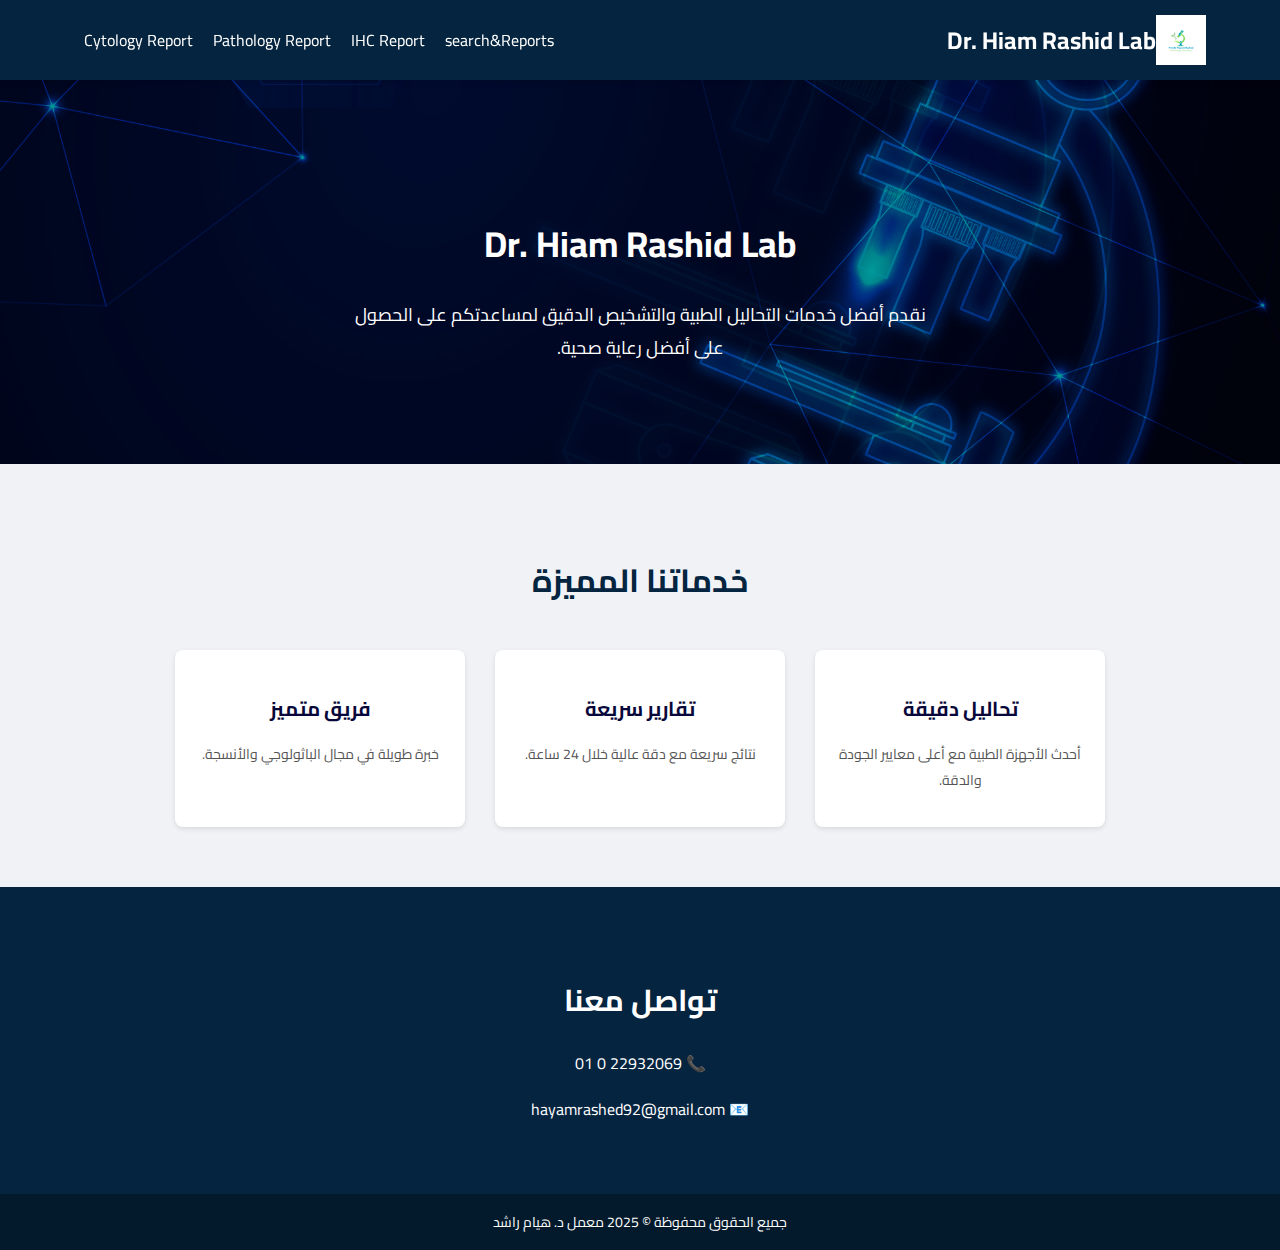
<file: index.html>
<!DOCTYPE html>
<html lang="ar" dir="rtl">
<head>
  <meta charset="UTF-8">
  <meta name="viewport" content="width=device-width, initial-scale=1">
  <title>المعمل الباثولوجي</title>
  <link href="https://fonts.googleapis.com/css2?family=Cairo:wght@400;700&display=swap" rel="stylesheet">
  <style>
    body {
      margin: 0;
      font-family: 'Cairo', sans-serif;
      background-color: #f0f2f5;
    }

    /* الهيدر */
    .site-header {
      background-color: #04243f;
      color: white;
      padding: 15px 0;
      position: sticky;
      top: 0;
      z-index: 1000;
      box-shadow: 0 2px 5px rgba(0, 0, 0, 0.1);
    }
    .container {
      width: 90%;
      margin: auto;
      display: flex;
      justify-content: space-between;
      align-items: center;
      position: relative;
    }
    .logo {
  display: flex;
  align-items: center;
}

.logo-img {
  width: 50px; /* حجم اللوجو */
  height: 50px;
  object-fit: contain;
  margin-right: 10px; /* مسافة بين الصورة والنص */
}

.logo h1 {
  margin: 0;
  font-size: 24px;
  font-weight: bold;
}

    .nav-links {
      display: flex;
    }
    .nav-links a {
      color: white;
      text-decoration: none;
      margin-left: 20px;
      font-size: 16px;
      transition: color 0.3s;
    }
    .nav-links a:hover {
      color: #4CAF50;
    }
    .menu-icon {
      display: none;
      font-size: 26px;
      cursor: pointer;
    }

    /* سكشن ترحيبي */
.hero {
  background-image: url('my-background.jpg');
  background-size: cover;
  background-position: center;
  background-repeat: no-repeat;
  color: white;
  text-align: center;
  padding: 100px 20px;
  position: relative;
  z-index: 1;
}

/* طبقة تغطية فوق الصورة */
.hero::after {
  content: "";
  position: absolute;
  top: 0;
  left: 0;
  width: 100%;
  height: 100%;
  background: rgba(0, 0, 0, 0.4); /* شفافية خفيفة جدا */
  z-index: -1;
}


    .hero h2 {
      font-size: 36px;
      margin-bottom: 20px;
    }
    .hero p {
      font-size: 18px;
      max-width: 600px;
      margin: auto;
    }

    /* المميزات */
    .features {
      padding: 60px 20px;
      text-align: center;
    }
    .features h2 {
      font-size: 32px;
      margin-bottom: 40px;
      color: #04243f;
    }
    .features-grid {
      display: flex;
      flex-wrap: wrap;
      gap: 30px;
      justify-content: center;
    }
    .feature {
      background: white;
      padding: 20px;
      border-radius: 8px;
      width: 250px;
      box-shadow: 0 2px 5px rgba(0,0,0,0.1);
    }
    .feature h3 {
      font-size: 20px;
      margin-bottom: 10px;
      color: #08073a;
    }
    .feature p {
      font-size: 14px;
      color: #555;
    }

    /* تواصل معنا */
    .contact {
      background-color: #04243f;
      color: white;
      padding: 60px 20px;
      text-align: center;
    }
    .contact h2 {
      font-size: 30px;
      margin-bottom: 20px;
    }
    .contact p {
      font-size: 16px;
      margin-bottom: 10px;
    }

    /* الفوتر */
    footer {
      background: #031a2d;
      color: white;
      text-align: center;
      padding: 15px 10px;
      font-size: 14px;
    }

    /* موبايل */
    @media (max-width: 768px) {
      .nav-links {
        display: none;
        flex-direction: column;
        background-color: #04243f;
        position: absolute;
        top: 60px;
        right: 0;
        width: 200px;
        border-radius: 0 0 10px 10px;
      }
      .nav-links a {
        padding: 10px;
        margin: 0;
        border-bottom: 1px solid #4CAF50;
      }
      .menu-icon {
        display: block;
      }
    }
  </style>
</head>

<body>

<header class="site-header">
  <div class="container">
    <div class="logo">
      <img src="logo.jfif" alt="Logo" class="logo-img">
      <h1>Dr. Hiam Rashid Lab</h1>
    </div>

    <nav class="nav-links" id="navLinks">
        <a href="search.html">search&Reports</a>
        <a href="IHC Report.html">IHC Report</a>
        <a href="Pathology Report.html">Pathology Report</a>
        <a href="Cytology Report.html">Cytology Report</a>
    </nav>

    <div class="menu-icon" onclick="toggleMenu()">☰</div>
  </div>

  <script>
    function toggleMenu() {
      var nav = document.getElementById('navLinks');
      if (nav.style.display === "flex") {
        nav.style.display = "none";
      } else {
        nav.style.display = "flex";
      }
    }
  </script>
</header>

<section class="hero">
  <h2>Dr. Hiam Rashid Lab</h2>
  <p>نقدم أفضل خدمات التحاليل الطبية والتشخيص الدقيق لمساعدتكم على الحصول على أفضل رعاية صحية.</p>
</section>

<section class="features">
  <h2>خدماتنا المميزة</h2>
  <div class="features-grid">
    <div class="feature">
      <h3>تحاليل دقيقة</h3>
      <p>أحدث الأجهزة الطبية مع أعلى معايير الجودة والدقة.</p>
    </div>
    <div class="feature">
      <h3>تقارير سريعة</h3>
      <p>نتائج سريعة مع دقة عالية خلال 24 ساعة.</p>
    </div>
    <div class="feature">
      <h3>فريق متميز</h3>
      <p>خبرة طويلة في مجال الباثولوجي والأنسجة.</p>
    </div>
  </div>
</section>

<section class="contact">
  <h2>تواصل معنا</h2>
  <p>📞  22932069  0 01</p>
  <p>📧 hayamrashed92@gmail.com</p>
</section>

<footer>
  جميع الحقوق محفوظة © 2025 معمل د. هيام راشد
</footer>

</body>
</html>
</file>
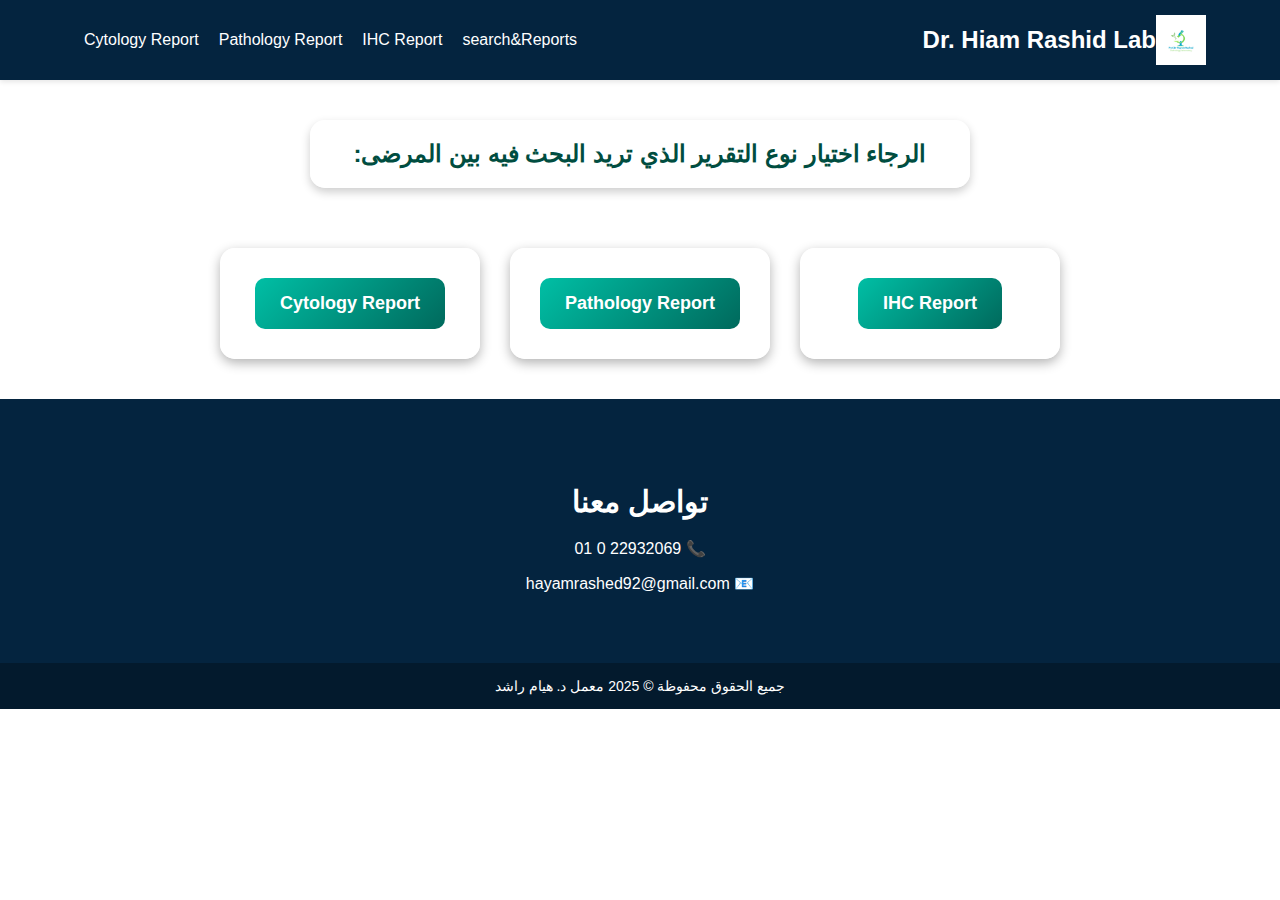
<file: search.html>
<!DOCTYPE html>
<html lang="ar">
<head>
  <meta charset="UTF-8">
  <title>البحث عن التقارير</title>
  <style>
    body {
      font-family: 'Cairo', sans-serif;
      margin: 0;
      padding: 0;
      min-height: 100vh;
      background-image: url('https://images.unsplash.com/photo-1579154204601-01588a002ec7?ixlib=rb-4.0.3&auto=format&fit=crop&w=1950&q=80');
      background-size: cover;
      background-position: center;
      background-attachment: fixed;
      display: flex;
      flex-direction: column;
      direction: rtl;
    }

    /* الهيدر */
    .site-header {
      background-color: #04243f;
      color: white;
      padding: 15px 0;
      position: sticky;
      top: 0;
      z-index: 1000;
      box-shadow: 0 2px 5px rgba(0, 0, 0, 0.1);
    }
    .container {
      width: 90%;
      margin: auto;
      display: flex;
      justify-content: space-between;
      align-items: center;
      position: relative;
    }
    .logo {
  display: flex;
  align-items: center;
}

.logo-img {
  width: 50px; /* حجم اللوجو */
  height: 50px;
  object-fit: contain;
  margin-right: 10px; /* مسافة بين الصورة والنص */
}

.logo h1 {
  margin: 0;
  font-size: 24px;
  font-weight: bold;
}

    .nav-links {
      display: flex;
    }
    .nav-links a {
      color: white;
      text-decoration: none;
      margin-left: 20px;
      font-size: 16px;
      transition: color 0.3s;
    }
    .nav-links a:hover {
      color: #4CAF50;
    }
    .menu-icon {
      display: none;
      font-size: 26px;
      cursor: pointer;
    }

    .description {
      background-color: rgba(255, 255, 255, 0.8);
      margin: 40px auto 20px;
      padding: 20px 30px;
      border-radius: 15px;
      box-shadow: 0 4px 10px rgba(0,0,0,0.2);
      text-align: center;
      font-size: 24px;
      font-weight: bold;
      color: #004d40;
      width: 80%;
      max-width: 600px;
    }

    .cards-container {
      display: flex;
      justify-content: center;
      gap: 30px;
      margin: 40px 20px;
      flex-wrap: wrap;
    }

    .card {
      background: rgba(255, 255, 255, 0.9);
      padding: 30px 20px;
      border-radius: 15px;
      width: 220px;
      text-align: center;
      box-shadow: 0 4px 12px rgba(0,0,0,0.3);
      transition: transform 0.3s, box-shadow 0.3s;
      cursor: pointer;
      text-decoration: none;
    }

    .card:hover {
      transform: translateY(-10px);
      box-shadow: 0 8px 20px rgba(0,0,0,0.5);
    }

    .card button {
      background: linear-gradient(135deg, #00bfa5, #00695c);
      border: none;
      padding: 15px 25px;
      color: white;
      font-size: 18px;
      font-weight: bold;
      border-radius: 10px;
      cursor: pointer;
      transition: background 0.3s;
    }

    .card button:hover {
      background: linear-gradient(135deg, #00897b, #004d40);
    }

    /* تواصل معنا */
    .contact {
      background-color: #04243f;
      color: white;
      padding: 60px 20px;
      text-align: center;
    }
    .contact h2 {
      font-size: 30px;
      margin-bottom: 20px;
    }
    .contact p {
      font-size: 16px;
      margin-bottom: 10px;
    }

    /* الفوتر */
    footer {
      background: #031a2d;
      color: white;
      text-align: center;
      padding: 15px 10px;
      font-size: 14px;
    }
  </style>
</head>

<body>

    <header class="site-header">
        <div class="container">
          <div class="logo">
            <img src="logo.jfif" alt="Logo" class="logo-img">
            <h1>Dr. Hiam Rashid Lab</h1>
          </div>
      
          <nav class="nav-links" id="navLinks">
              <a href="search2.html">search&Reports</a>
              <a href="IHC Report.html">IHC Report</a>
              <a href="Pathology Report.html">Pathology Report</a>
              <a href="Cytology Report.html">Cytology Report</a>
          </nav>
      
          <div class="menu-icon" onclick="toggleMenu()">☰</div>
        </div>
      
        <script>
          function toggleMenu() {
            var nav = document.getElementById('navLinks');
            if (nav.style.display === "flex") {
              nav.style.display = "none";
            } else {
              nav.style.display = "flex";
            }
          }
        </script>
      </header>

<div class="description">
  الرجاء اختيار نوع التقرير الذي تريد البحث فيه بين المرضى:
</div>

<div class="cards-container">
  <a href="search1.html" class="card">
    <button> IHC Report</button>
  </a>
  <a href="search2.html" class="card">
    <button> Pathology Report</button>
  </a>
  <a href="search3.html" class="card">
    <button>Cytology Report</button>
  </a>
</div>

<section class="contact">
    <h2>تواصل معنا</h2>
    <p>📞  22932069  0 01</p>
    <p>📧 hayamrashed92@gmail.com</p>
  </section>
  
  <footer>
    جميع الحقوق محفوظة © 2025 معمل د. هيام راشد
  </footer>

</body>
</html>
</file>
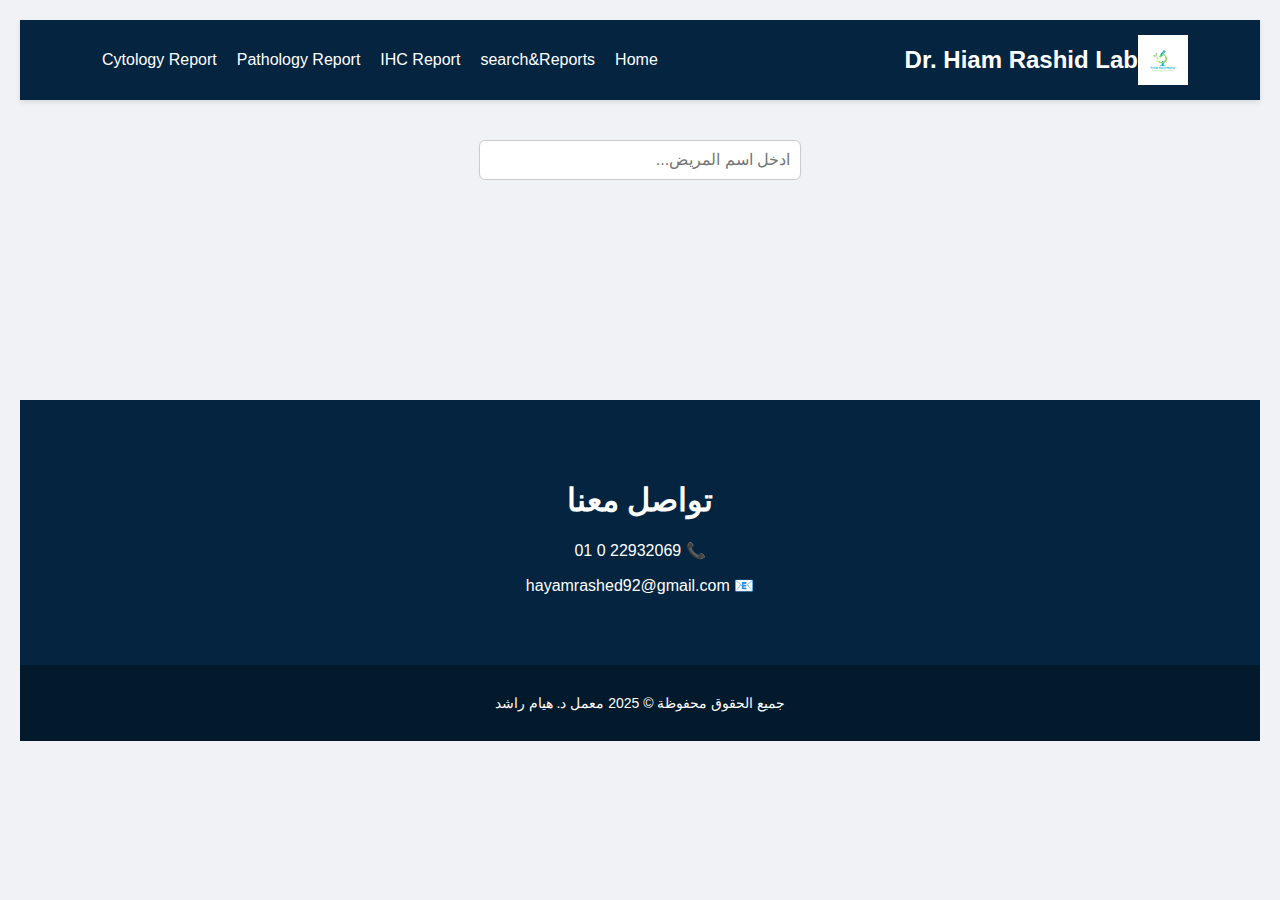
<file: search1.html>
<!DOCTYPE html>
<html lang="ar" dir="rtl">
<head>
  <meta charset="UTF-8">
  <title>عرض قائمة مرضى الكيمياء النسيجية المناعية</title>
  <style>
    body {
      font-family: 'Cairo', sans-serif;
      background: #f0f2f5;
      margin: 0;
      padding: 20px;
    }
    .search-container {
  margin: 40px auto 20px auto; /* هامش علوي 40px والمسافة السفلية 20px */
  text-align: center;
}

    input[type="text"] {
      padding: 10px;
      width: 300px;
      border: 1px solid #ccc;
      border-radius: 6px;
      font-size: 16px;
    }
    .patients-list {
      display: flex;
      flex-direction: column;
      gap: 15px;
      margin-top: 20px;
      max-width: 600px;
      margin: auto;
    }
    .patient-card {
      background: #fff;
      border-radius: 8px;
      padding: 15px;
      display: flex;
      align-items: center;
      gap: 15px;
      box-shadow: 0 2px 5px rgba(0,0,0,0.1);
    }
    .patient-card img {
  width: 80px;
  height: 80px;
  border-radius: 8px; /* مربع مع زوايا خفيفة - ممكن تخليها 0 لو تريده مربع تماماً */
  object-fit: cover;
  transition: transform 0.3s ease; /* إضافة انتقال سلس */
  cursor: pointer; /* توحي للمستخدم بأنه قابل للنقر */
}

.patient-card img:active {
  transform: scale(5); /* عند الضغط يكبر 1.2 مرة */
}
    .patient-info {
      flex-grow: 1;
    }
    .patient-info h3 {
      margin: 0;
      font-size: 18px;
    }
    .patient-actions button {
      padding: 8px 12px;
      background: #007bff;
      border: none;
      color: white;
      border-radius: 5px;
      cursor: pointer;
    }
    .site-header {
  background-color: #04243f;
  color: white;
  padding: 15px 0;
  box-shadow: 0 2px 5px rgba(0, 0, 0, 0.1);
  position: sticky;
  top: 0;
  z-index: 1000;
}

.container {
  width: 90%;
  margin: auto;
  display: flex;
  justify-content: space-between;
  align-items: center;
  position: relative;
}

.logo {
  display: flex;
  align-items: center;
}

.logo-img {
  width: 50px; /* حجم اللوجو */
  height: 50px;
  object-fit: contain;
  margin-right: 10px; /* مسافة بين الصورة والنص */
}

.logo h1 {
  margin: 0;
  font-size: 24px;
  font-weight: bold;
}


.nav-links {
  display: flex;
}

.nav-links a {
  color: white;
  text-decoration: none;
  margin-left: 20px;
  font-size: 16px;
  transition: color 0.3s;
}

.nav-links a:hover {
  color: #4CAF50;
}

/* أيقونة المينو */
.menu-icon {
  display: none;
  font-size: 26px;
  cursor: pointer;
}

/* موبايل */
@media (max-width: 768px) {
  .nav-links {
    display: none;
    flex-direction: column;
    background-color: #04243f;
    position: absolute;
    top: 60px;
    right: 0;
    width: 200px;
    border-radius: 0 0 10px 10px;
    overflow: hidden;
  }

  .nav-links a {
    padding: 10px;
    margin: 0;
    border-bottom: 1px solid #4CAF50;
  }

  .menu-icon {
    display: block;
  }
}

/* تواصل معنا */
.contact {
      background-color: #04243f;
      color: white;
      padding: 60px 20px 60px 20px;
      text-align: center;
      margin-top: 200px;
    }
    .contact h2 {
      font-size: 30px;
      margin-bottom: 20px;
    }
    .contact p {
      font-size: 16px;
      margin-bottom: 10px;
    }

    /* الفوتر */
    footer {
      background: #031a2d;
      color: white;
      text-align: center;
      padding: 30px 10px;
      font-size: 14px;
    }
  </style>
</head>
<header class="site-header">
  <div class="container">
    <div class="logo">
      <img src="logo.jfif" alt="Logo" class="logo-img">
      <h1>Dr. Hiam Rashid Lab</h1>
    </div>

    <nav class="nav-links" id="navLinks">
      <a href="index.html">Home</a>
      <a href="search.html">search&Reports</a>
      <a href="IHC Report.html">IHC Report</a>
      <a href="Pathology Report.html">Pathology Report</a>
      <a href="Cytology Report.html">Cytology Report</a>
    </nav>

    <div class="menu-icon" onclick="toggleMenu()">☰</div>
  </div>

  <script>
    function toggleMenu() {
      var nav = document.getElementById('navLinks');
      if (nav.style.display === "flex") {
        nav.style.display = "none";
      } else {
        nav.style.display = "flex";
      }
    }
  </script>
</header>

<body>

<div class="search-container">
  <input type="text" id="searchInput" placeholder="ادخل اسم المريض..." oninput="searchPatients()">
</div>

<div id="patientsList" class="patients-list"></div>

<script src="search.js"></script>
<section class="contact">
  <h1>تواصل معنا</h1>
  <p>📞  22932069  0 01</p>
  <p>📧 hayamrashed92@gmail.com</p>
</section>

<footer>
  جميع الحقوق محفوظة © 2025 معمل د. هيام راشد
</footer>
</body>
</html>
</file>
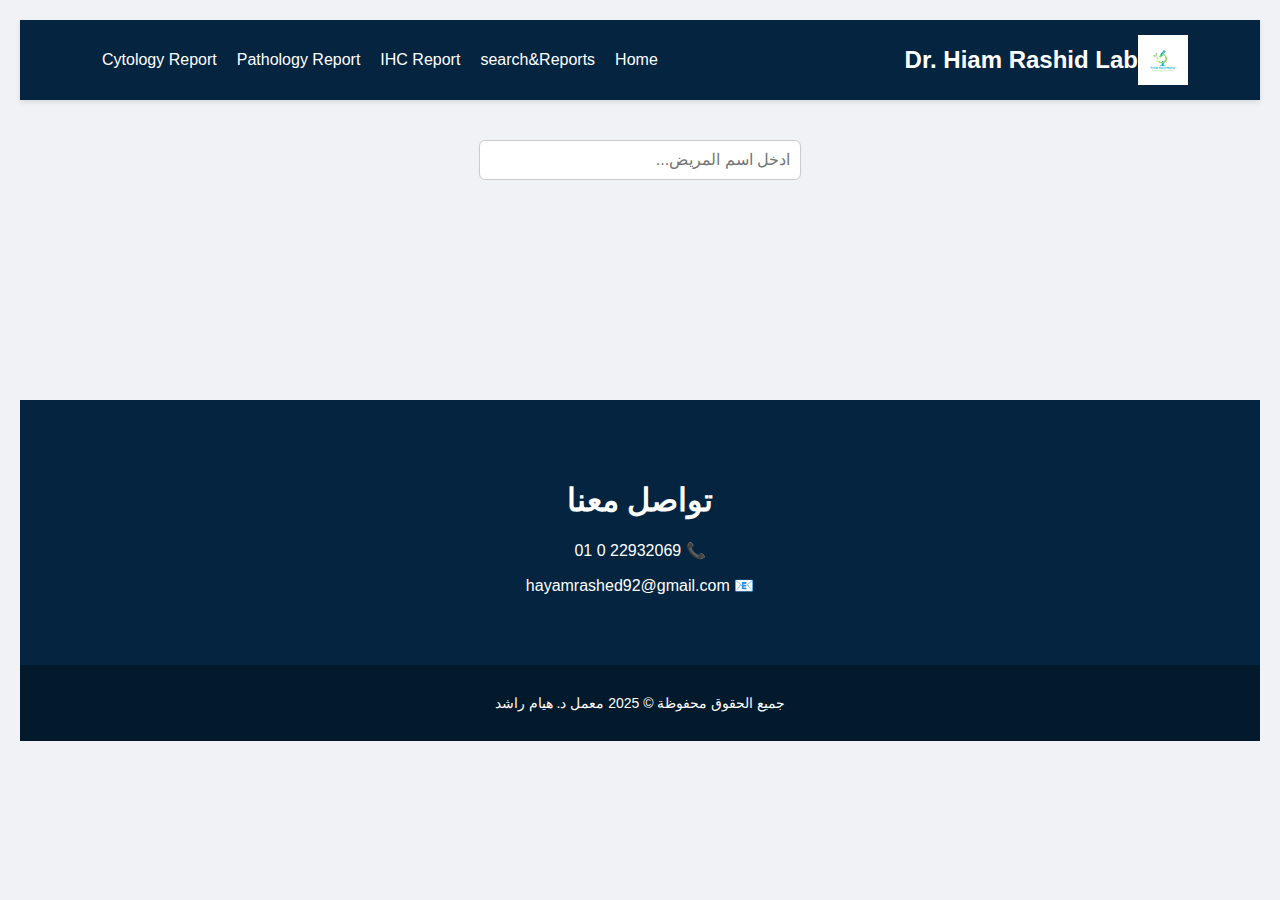
<file: search2.html>
<!DOCTYPE html>
<html lang="ar" dir="rtl">
<head>
  <meta charset="UTF-8">
  <title>عرض قائمة مرضى الكيمياء النسيجية المناعية</title>
  <style>
    body {
      font-family: 'Cairo', sans-serif;
      background: #f0f2f5;
      margin: 0;
      padding: 20px;
    }
    .search-container {
  margin: 40px auto 20px auto; /* هامش علوي 40px والمسافة السفلية 20px */
  text-align: center;
}

    input[type="text"] {
      padding: 10px;
      width: 300px;
      border: 1px solid #ccc;
      border-radius: 6px;
      font-size: 16px;
    }
    .patients-list {
      display: flex;
      flex-direction: column;
      gap: 15px;
      margin-top: 20px;
      max-width: 600px;
      margin: auto;
    }
    .patient-card {
      background: #fff;
      border-radius: 8px;
      padding: 15px;
      display: flex;
      align-items: center;
      gap: 15px;
      box-shadow: 0 2px 5px rgba(0,0,0,0.1);
    }
    .patient-card img {
  width: 80px;
  height: 80px;
  border-radius: 8px; /* مربع مع زوايا خفيفة - ممكن تخليها 0 لو تريده مربع تماماً */
  object-fit: cover;
  transition: transform 0.3s ease; /* إضافة انتقال سلس */
  cursor: pointer; /* توحي للمستخدم بأنه قابل للنقر */
}

.patient-card img:active {
  transform: scale(5); /* عند الضغط يكبر 1.2 مرة */
}
    .patient-info {
      flex-grow: 1;
    }
    .patient-info h3 {
      margin: 0;
      font-size: 18px;
    }
    .patient-actions button {
      padding: 8px 12px;
      background: #007bff;
      border: none;
      color: white;
      border-radius: 5px;
      cursor: pointer;
    }
    .site-header {
  background-color: #04243f;
  color: white;
  padding: 15px 0;
  box-shadow: 0 2px 5px rgba(0, 0, 0, 0.1);
  position: sticky;
  top: 0;
  z-index: 1000;
}

.container {
  width: 90%;
  margin: auto;
  display: flex;
  justify-content: space-between;
  align-items: center;
  position: relative;
}

.logo {
  display: flex;
  align-items: center;
}

.logo-img {
  width: 50px; /* حجم اللوجو */
  height: 50px;
  object-fit: contain;
  margin-right: 10px; /* مسافة بين الصورة والنص */
}

.logo h1 {
  margin: 0;
  font-size: 24px;
  font-weight: bold;
}


.nav-links {
  display: flex;
}

.nav-links a {
  color: white;
  text-decoration: none;
  margin-left: 20px;
  font-size: 16px;
  transition: color 0.3s;
}

.nav-links a:hover {
  color: #4CAF50;
}

/* أيقونة المينو */
.menu-icon {
  display: none;
  font-size: 26px;
  cursor: pointer;
}

/* موبايل */
@media (max-width: 768px) {
  .nav-links {
    display: none;
    flex-direction: column;
    background-color: #04243f;
    position: absolute;
    top: 60px;
    right: 0;
    width: 200px;
    border-radius: 0 0 10px 10px;
    overflow: hidden;
  }

  .nav-links a {
    padding: 10px;
    margin: 0;
    border-bottom: 1px solid #4CAF50;
  }

  .menu-icon {
    display: block;
  }
}

/* تواصل معنا */
.contact {
      background-color: #04243f;
      color: white;
      padding: 60px 20px 60px 20px;
      text-align: center;
      margin-top: 200px;
    }
    .contact h2 {
      font-size: 30px;
      margin-bottom: 20px;
    }
    .contact p {
      font-size: 16px;
      margin-bottom: 10px;
    }

    /* الفوتر */
    footer {
      background: #031a2d;
      color: white;
      text-align: center;
      padding: 30px 10px;
      font-size: 14px;
    }
  </style>
</head>
<header class="site-header">
  <div class="container">
    <div class="logo">
      <img src="logo.jfif" alt="Logo" class="logo-img">
      <h1>Dr. Hiam Rashid Lab</h1>
    </div>

    <nav class="nav-links" id="navLinks">
      <a href="index.html">Home</a>
      <a href="search.html">search&Reports</a>
      <a href="IHC Report.html">IHC Report</a>
      <a href="Pathology Report.html">Pathology Report</a>
      <a href="Cytology Report.html">Cytology Report</a>
    </nav>

    <div class="menu-icon" onclick="toggleMenu()">☰</div>
  </div>

  <script>
    function toggleMenu() {
      var nav = document.getElementById('navLinks');
      if (nav.style.display === "flex") {
        nav.style.display = "none";
      } else {
        nav.style.display = "flex";
      }
    }
  </script>
</header>

<body>

<div class="search-container">
  <input type="text" id="searchInput" placeholder="ادخل اسم المريض..." oninput="searchPatients()">
</div>

<div id="patientsList" class="patients-list"></div>

<script src="search2.js"></script>
<section class="contact">
  <h1>تواصل معنا</h1>
  <p>📞  22932069  0 01</p>
  <p>📧 hayamrashed92@gmail.com</p>
</section>

<footer>
  جميع الحقوق محفوظة © 2025 معمل د. هيام راشد
</footer>
</body>
</html>
</file>
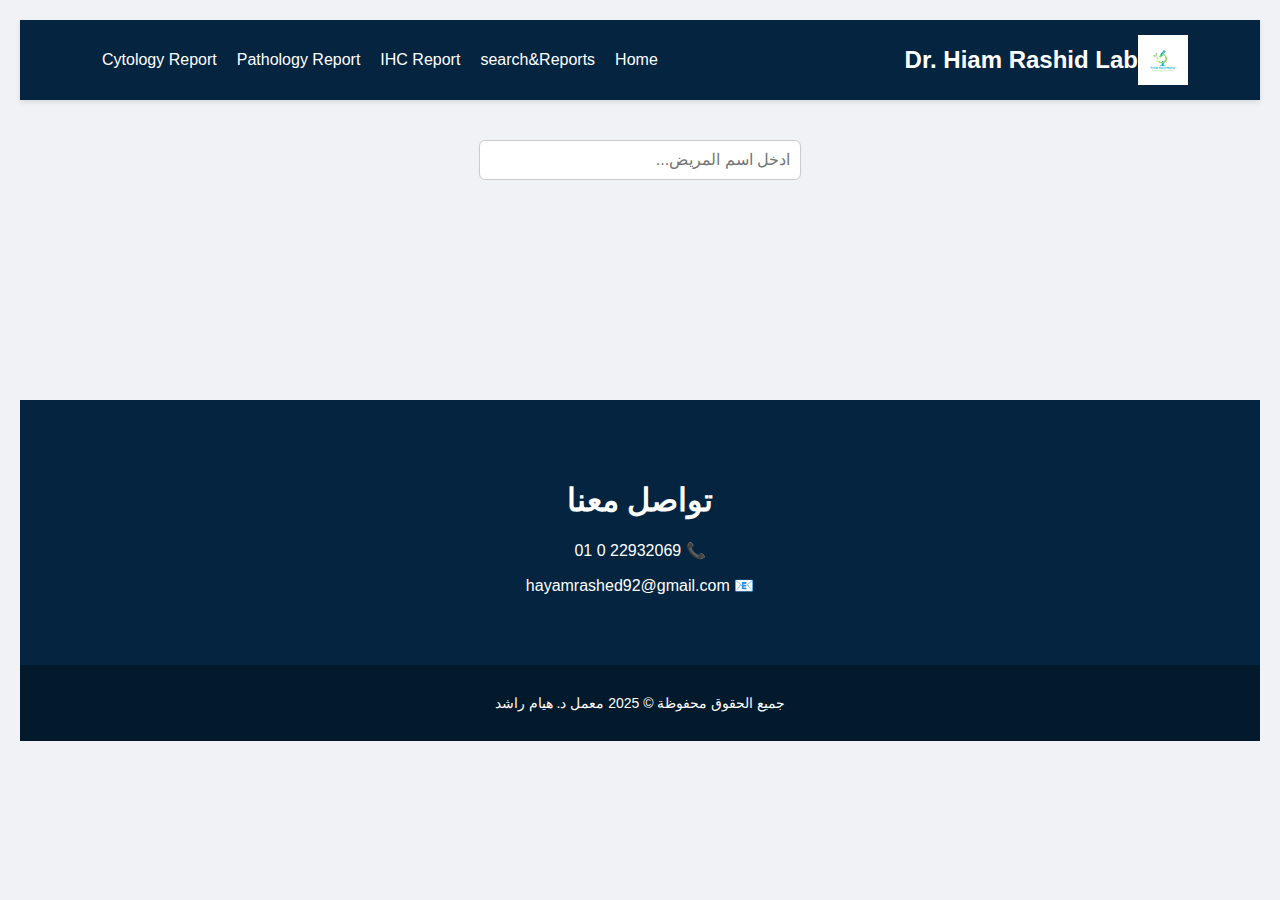
<file: search3.html>
<!DOCTYPE html>
<html lang="ar" dir="rtl">
<head>
  <meta charset="UTF-8">
  <title>عرض قائمة مرضى الكيمياء النسيجية المناعية</title>
  <style>
    body {
      font-family: 'Cairo', sans-serif;
      background: #f0f2f5;
      margin: 0;
      padding: 20px;
    }
    .search-container {
  margin: 40px auto 20px auto; /* هامش علوي 40px والمسافة السفلية 20px */
  text-align: center;
}

    input[type="text"] {
      padding: 10px;
      width: 300px;
      border: 1px solid #ccc;
      border-radius: 6px;
      font-size: 16px;
    }
    .patients-list {
      display: flex;
      flex-direction: column;
      gap: 15px;
      margin-top: 20px;
      max-width: 600px;
      margin: auto;
    }
    .patient-card {
      background: #fff;
      border-radius: 8px;
      padding: 15px;
      display: flex;
      align-items: center;
      gap: 15px;
      box-shadow: 0 2px 5px rgba(0,0,0,0.1);
    }
    .patient-card img {
  width: 80px;
  height: 80px;
  border-radius: 8px; /* مربع مع زوايا خفيفة - ممكن تخليها 0 لو تريده مربع تماماً */
  object-fit: cover;
  transition: transform 0.3s ease; /* إضافة انتقال سلس */
  cursor: pointer; /* توحي للمستخدم بأنه قابل للنقر */
}

.patient-card img:active {
  transform: scale(5); /* عند الضغط يكبر 1.2 مرة */
}
    .patient-info {
      flex-grow: 1;
    }
    .patient-info h3 {
      margin: 0;
      font-size: 18px;
    }
    .patient-actions button {
      padding: 8px 12px;
      background: #007bff;
      border: none;
      color: white;
      border-radius: 5px;
      cursor: pointer;
    }
    .site-header {
  background-color: #04243f;
  color: white;
  padding: 15px 0;
  box-shadow: 0 2px 5px rgba(0, 0, 0, 0.1);
  position: sticky;
  top: 0;
  z-index: 1000;
}

.container {
  width: 90%;
  margin: auto;
  display: flex;
  justify-content: space-between;
  align-items: center;
  position: relative;
}

.logo {
  display: flex;
  align-items: center;
}

.logo-img {
  width: 50px; /* حجم اللوجو */
  height: 50px;
  object-fit: contain;
  margin-right: 10px; /* مسافة بين الصورة والنص */
}

.logo h1 {
  margin: 0;
  font-size: 24px;
  font-weight: bold;
}


.nav-links {
  display: flex;
}

.nav-links a {
  color: white;
  text-decoration: none;
  margin-left: 20px;
  font-size: 16px;
  transition: color 0.3s;
}

.nav-links a:hover {
  color: #4CAF50;
}

/* أيقونة المينو */
.menu-icon {
  display: none;
  font-size: 26px;
  cursor: pointer;
}

/* موبايل */
@media (max-width: 768px) {
  .nav-links {
    display: none;
    flex-direction: column;
    background-color: #04243f;
    position: absolute;
    top: 60px;
    right: 0;
    width: 200px;
    border-radius: 0 0 10px 10px;
    overflow: hidden;
  }

  .nav-links a {
    padding: 10px;
    margin: 0;
    border-bottom: 1px solid #4CAF50;
  }

  .menu-icon {
    display: block;
  }
}

/* تواصل معنا */
.contact {
      background-color: #04243f;
      color: white;
      padding: 60px 20px 60px 20px;
      text-align: center;
      margin-top: 200px;
    }
    .contact h2 {
      font-size: 30px;
      margin-bottom: 20px;
    }
    .contact p {
      font-size: 16px;
      margin-bottom: 10px;
    }

    /* الفوتر */
    footer {
      background: #031a2d;
      color: white;
      text-align: center;
      padding: 30px 10px;
      font-size: 14px;
    }
  </style>
</head>
<header class="site-header">
  <div class="container">
    <div class="logo">
      <img src="logo.jfif" alt="Logo" class="logo-img">
      <h1>Dr. Hiam Rashid Lab</h1>
    </div>

    <nav class="nav-links" id="navLinks">
      <a href="index.html">Home</a>
      <a href="search.html">search&Reports</a>
      <a href="IHC Report.html">IHC Report</a>
      <a href="Pathology Report.html">Pathology Report</a>
      <a href="Cytology Report.html">Cytology Report</a>
    </nav>

    <div class="menu-icon" onclick="toggleMenu()">☰</div>
  </div>

  <script>
    function toggleMenu() {
      var nav = document.getElementById('navLinks');
      if (nav.style.display === "flex") {
        nav.style.display = "none";
      } else {
        nav.style.display = "flex";
      }
    }
  </script>
</header>

<body>

<div class="search-container">
  <input type="text" id="searchInput" placeholder="ادخل اسم المريض..." oninput="searchPatients()">
</div>

<div id="patientsList" class="patients-list"></div>

<script src="search3.js"></script>
<section class="contact">
  <h1>تواصل معنا</h1>
  <p>📞  22932069  0 01</p>
  <p>📧 hayamrashed92@gmail.com</p>
</section>

<footer>
  جميع الحقوق محفوظة © 2025 معمل د. هيام راشد
</footer>
</body>
</html>
</file>
